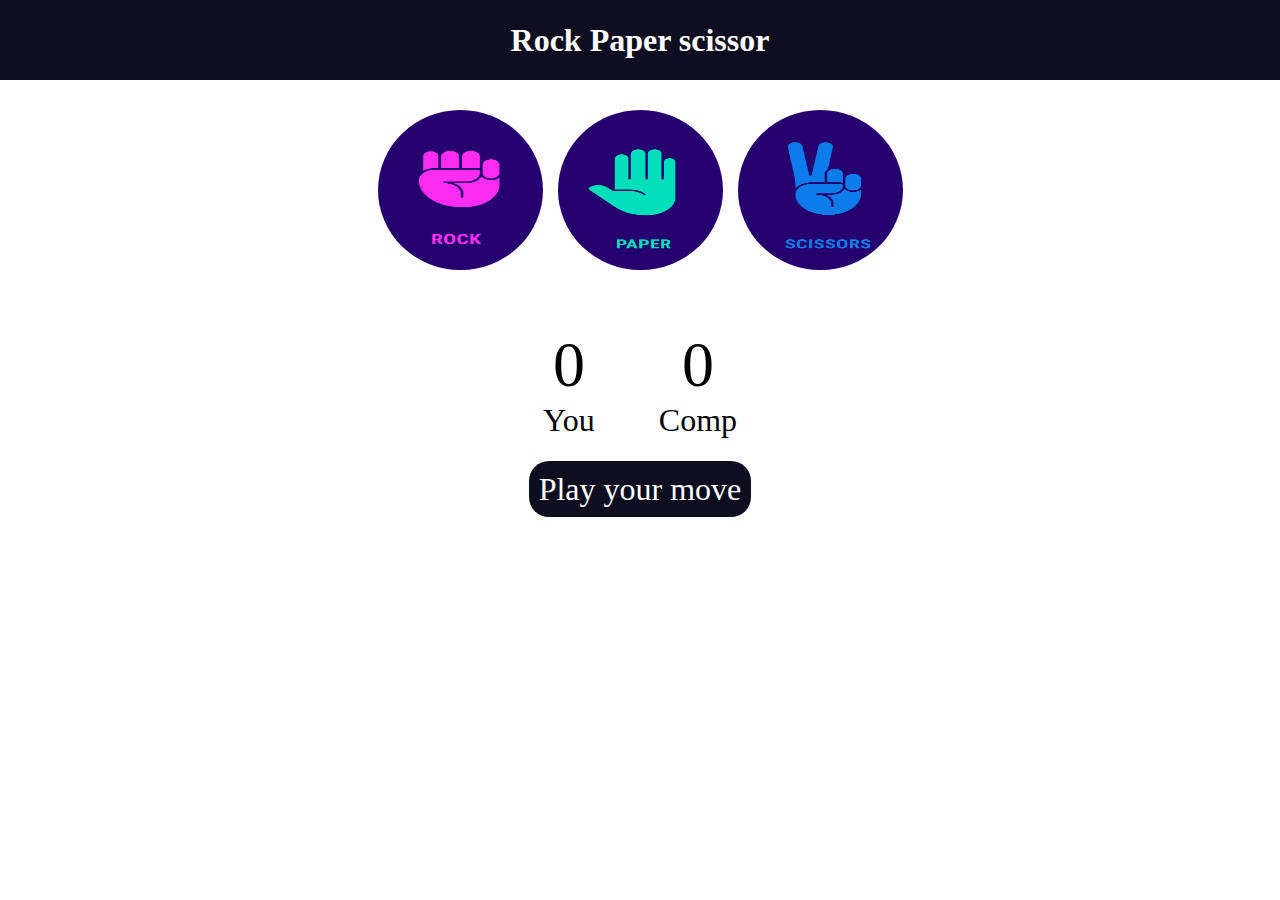
<file: rock scissors game/index.html>
<!DOCTYPE html>
<html lang="en">
  <head>
    <meta charset="UTF-8" />
    <meta name="viewport" content="width=device-width, initial-scale=1.0" />
    <title>Rock paper scissor game</title>
    <link rel="stylesheet" href="./style.css" />
  </head>
  <body>
    <h1>Rock Paper scissor</h1>
    <div class="choices">
      <div class="choice" id="rock">
        <img src="./images/rock-image.png" alt="" />
      </div>
      <div class="choice" id="paper">
        <img src="./images/paper-image.png" alt="" />
      </div>
      <div class="choice" id="scissors">
        <img src="./images/scissor-image.png" alt="" />
      </div>
    </div>
    <div class="score-board">
      <div class="score">
        <p id="user-score">0</p>
        <p>You</p>
      </div>
      <div class="score">
        <p id="comp-score">0</p>
        <p>Comp</p>
      </div>
    </div>
    <div class="msg-container">
      <div id="msg">Play your move</div>
    </div>
    <script src="./script.js"></script>
  </body>
</html>
</file>
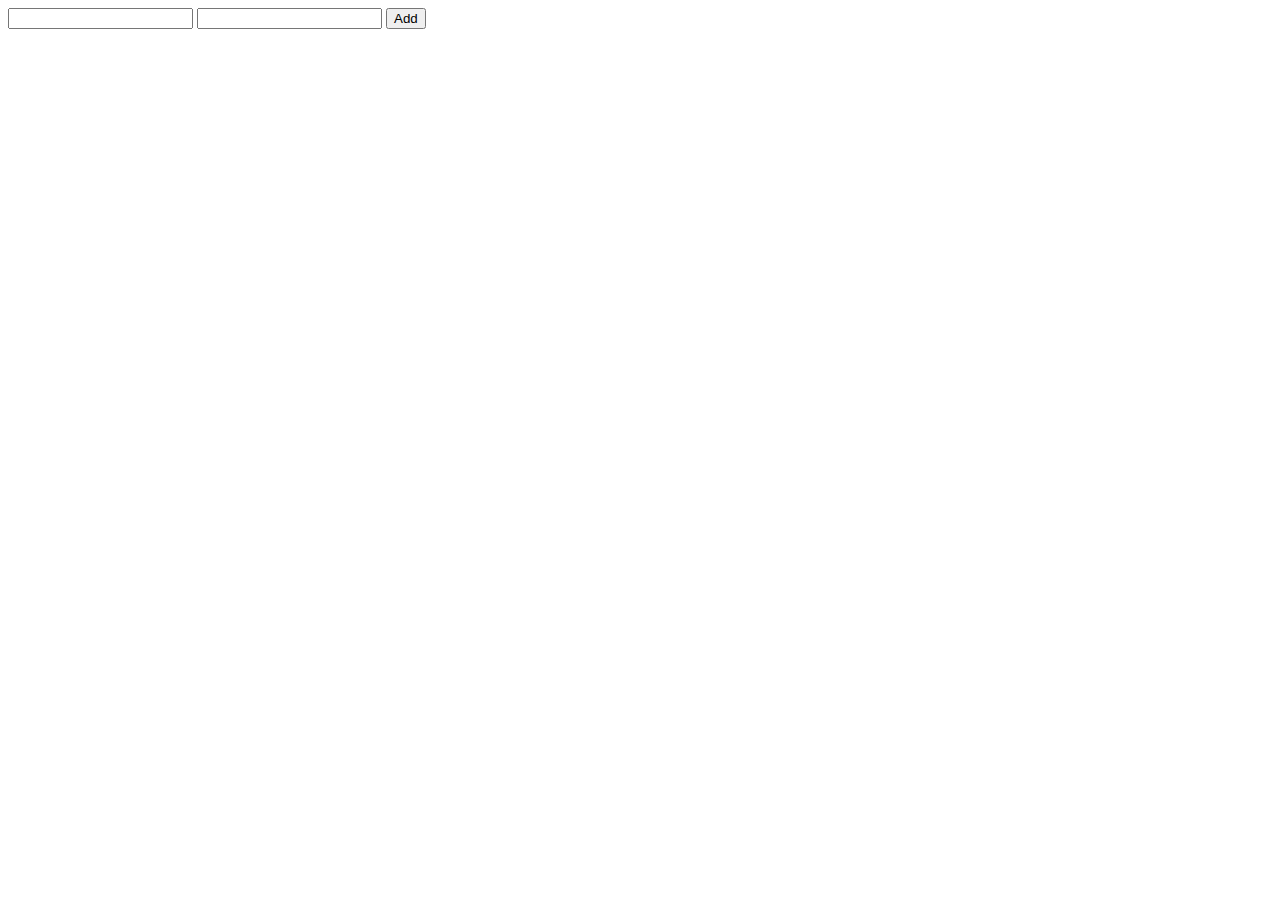
<file: javascript practice/add calculator copy/index.html>
<!DOCTYPE html>
<html lang="en">
  <head>
    <meta charset="UTF-8" />
    <meta name="viewport" content="width=device-width, initial-scale=1.0" />
    <title>Addition Calculator</title>
  </head>
  <body>
    <input type="number" name="" id="num1" />
    <input type="number" name="" id="num2" />
    <button onclick="calculate()">Add</button>
    <p id="result"></p>
    <script src="app.js"></script>
  </body>
</html>
</file>
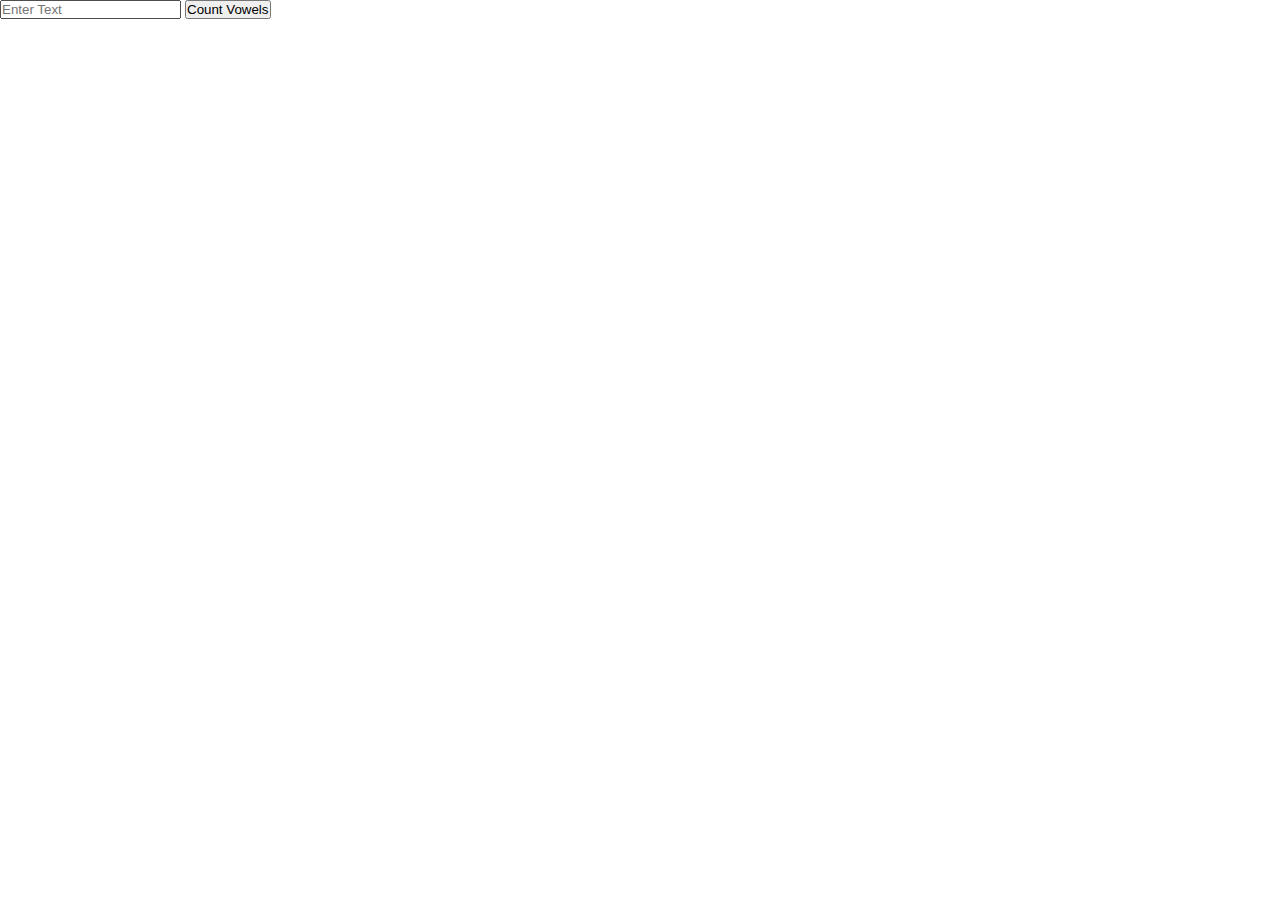
<file: javascript practice/count vovels/index.html>
<!DOCTYPE html>
<html lang="en">
  <head>
    <meta charset="UTF-8" />
    <meta name="viewport" content="width=device-width, initial-scale=1.0" />
    <title>JavaScript Practice</title>
    <link rel="stylesheet" href="./style.css" />
  </head>
  <body>
    <input id="text" type="text" placeholder="Enter Text" />
    <button onclick="countVowels()">Count Vowels</button>
    <p id="result"></p>
    <script src="./app.js"></script>
  </body>
</html>
</file>
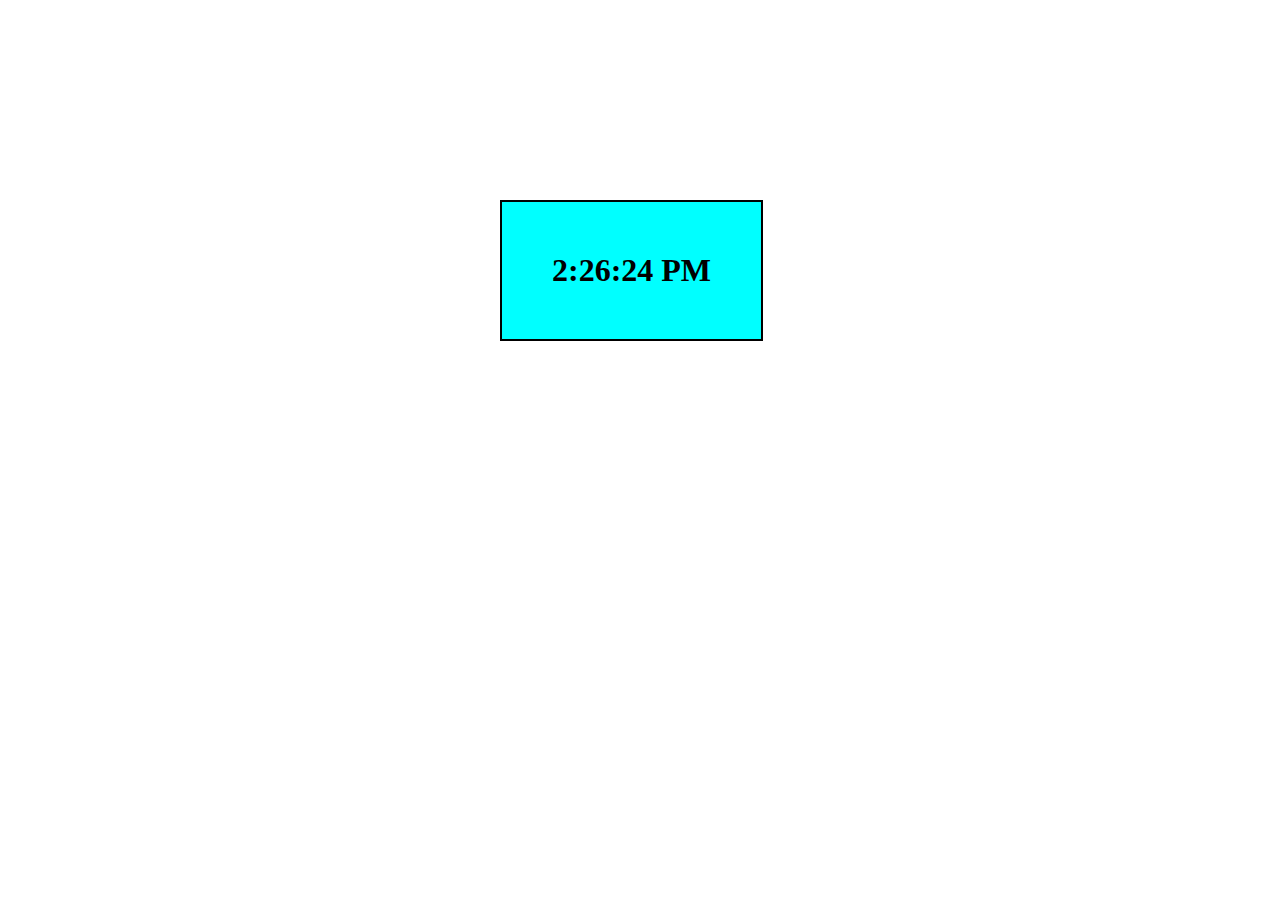
<file: javascript practice/digital clock/index.html>
<!DOCTYPE html>
<html lang="en">
  <head>
    <meta charset="UTF-8" />
    <meta name="viewport" content="width=device-width, initial-scale=1.0" />
    <title>digital clock</title>
    <link rel="stylesheet" href="./style.css" />
  </head>
  <body>
    <h1 id="clock"></h1>
    <script src="app.js"></script>
  </body>
</html>
</file>
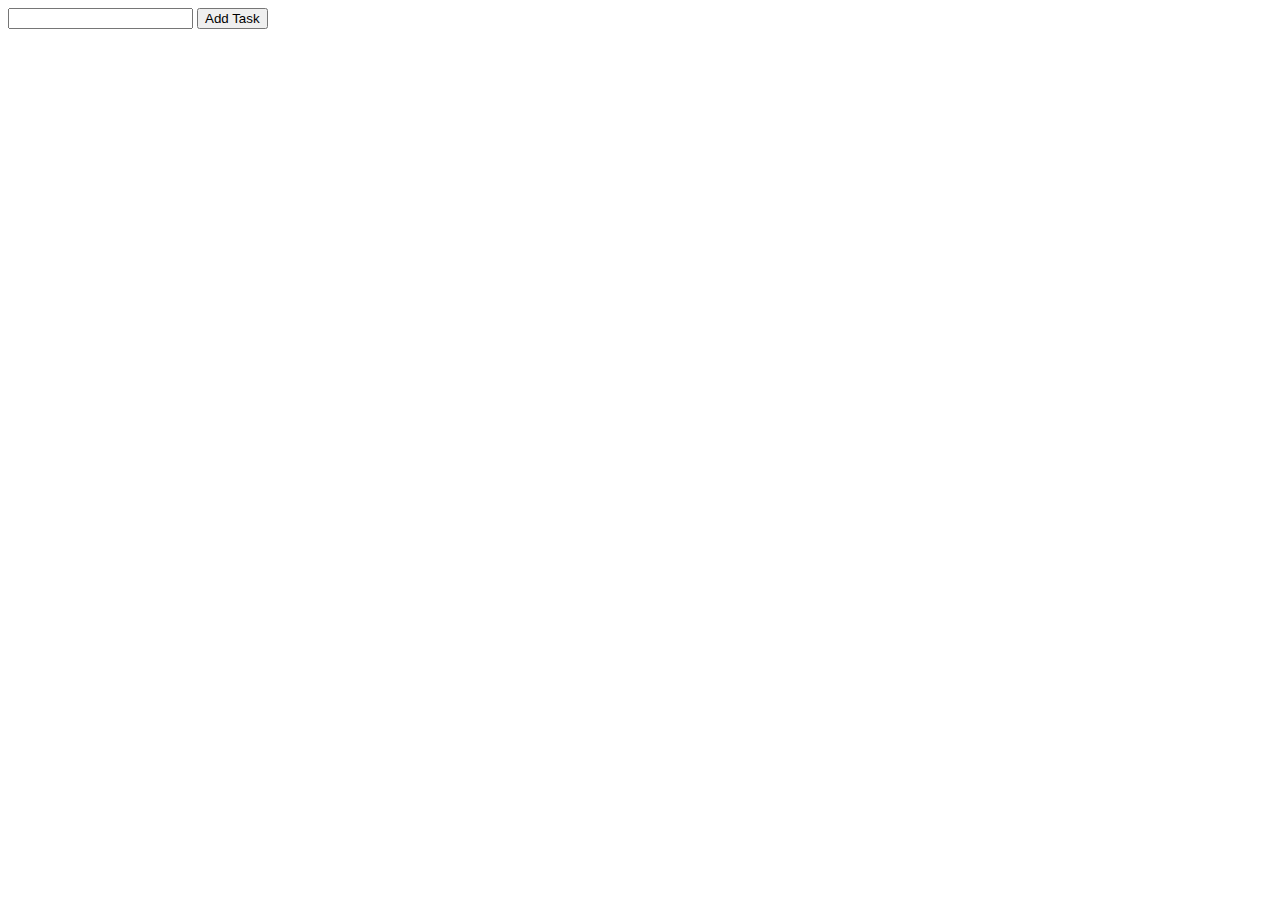
<file: javascript practice/to do list/index.html>
<!DOCTYPE html>
<html lang="en">
  <head>
    <meta charset="UTF-8" />
    <meta name="viewport" content="width=device-width, initial-scale=1.0" />
    <title>To do list</title>
  </head>
  <body>
    <input type="text" name="" id="task" />
    <button onclick="addTask()">Add Task</button>
    <ul id="list"></ul>

    <script src="app.js"></script>
  </body>
</html>
</file>
<file: rock scissors game/style.css>
* {
  margin: 0;
  padding: 0;
  text-align: center;
}
h1 {
  height: 5rem;
  background-color: rgb(14, 14, 32);
  color: white;
  line-height: 5rem;
}
.choice {
  width: 180px;
  height: 180px;
  display: flex;
  justify-content: center;
  align-items: center;
  border-radius: 50%;
}
.choice:hover {
  cursor: pointer;
  background-color: rgb(61, 236, 26);
}
img {
  width: 165px;
  height: 160px;
  background-position: center;
  border-radius: 50%;
}
.choices {
  margin-top: 20px;
  display: flex;
  justify-content: center;
  align-items: center;
}
.score-board {
  display: flex;
  justify-content: center;
  align-items: center;
  font-size: 2rem;
  gap: 4rem;
  margin-top: 3rem;
}
#user-score,
#comp-score {
  font-size: 4rem;
}
.msg-container {
  margin-top: 2rem;
}
#msg {
  font-size: 2rem;
  background-color: rgb(14, 14, 32);
  color: white;
  display: inline;
  border-radius: 20px;
  padding: 10px;
}
</file>
<file: javascript practice/count vovels/style.css>
* {
  margin: 0;
  padding: 0;
  box-sizing: border-box;
}
</file>
<file: javascript practice/digital clock/style.css>
* {
  margin: 0%;
  padding: 0%;
  box-sizing: border-box;
}
h1 {
  margin-top: 200px;
  background-color: aqua;
  border: 2px solid black;
  margin-top: 200px;
  margin-left: 500px;
  padding: 50px;
  display: inline-flex;
}
</file>
